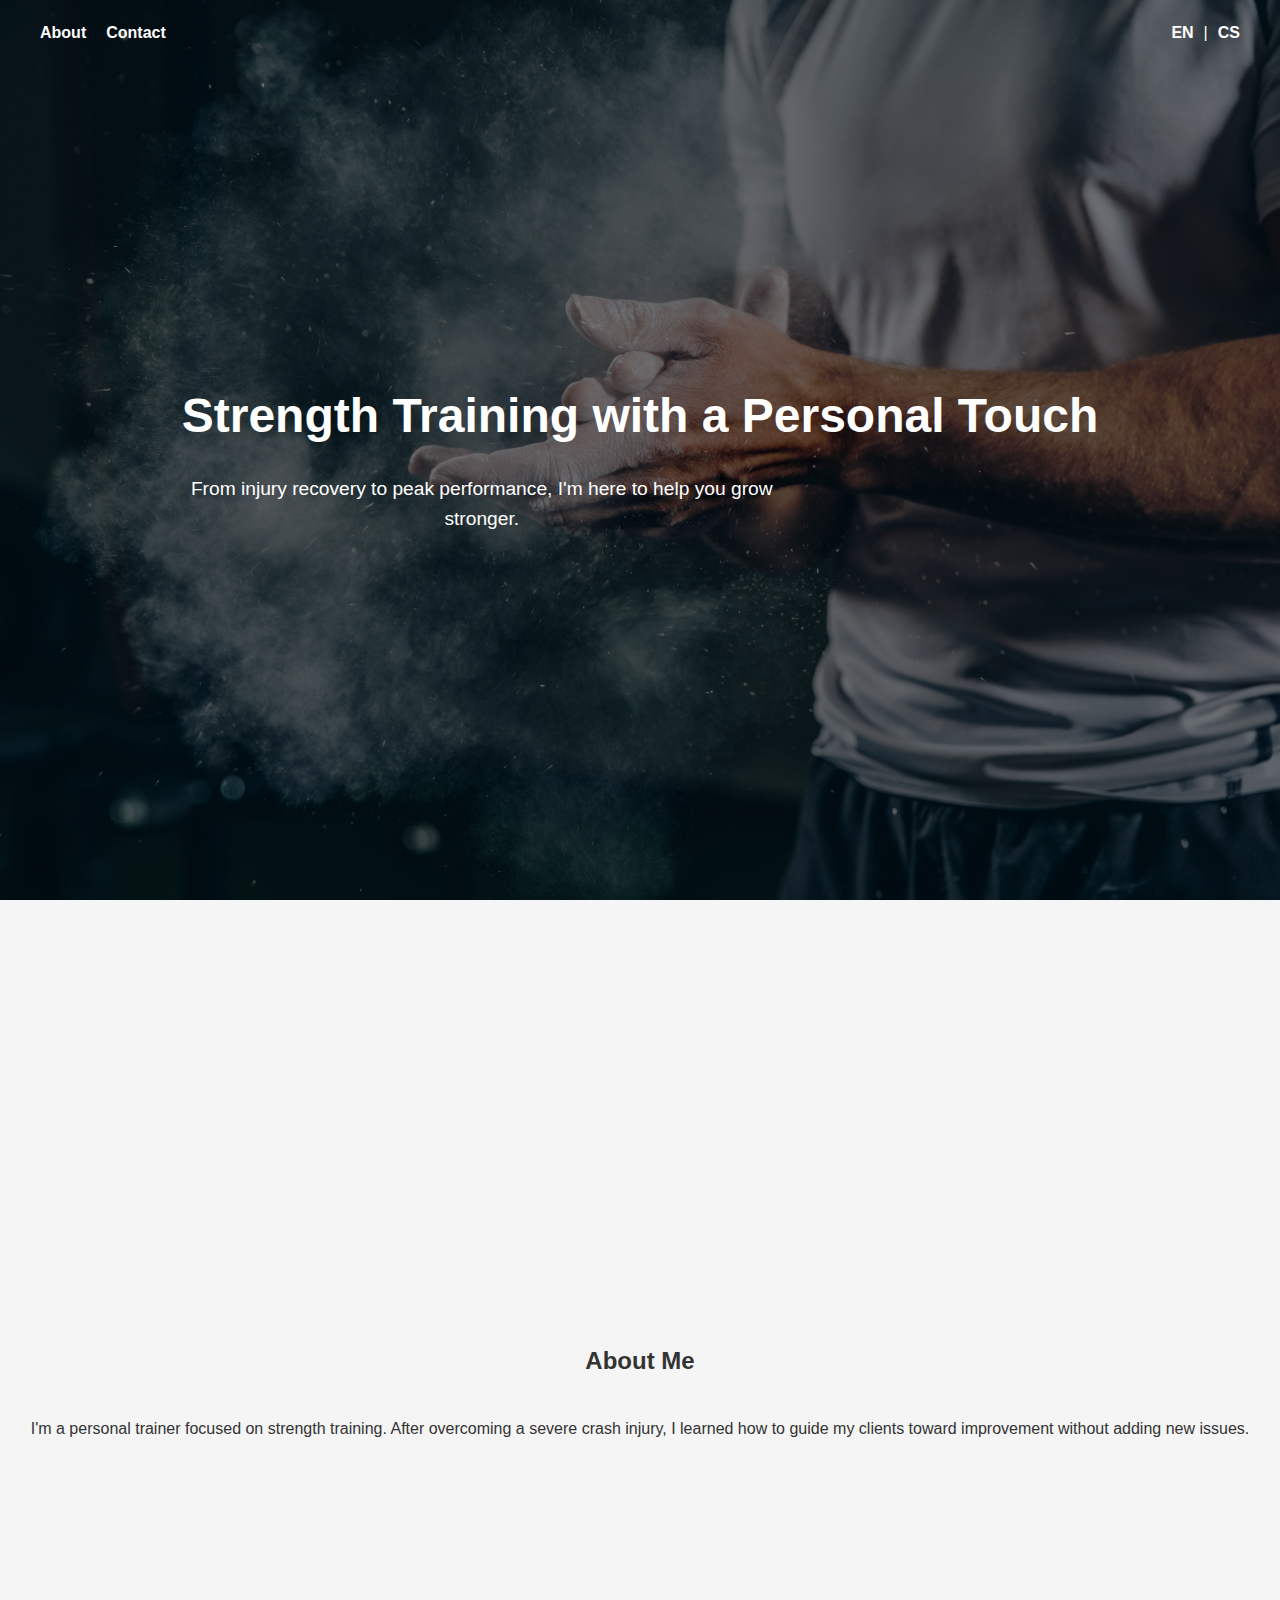
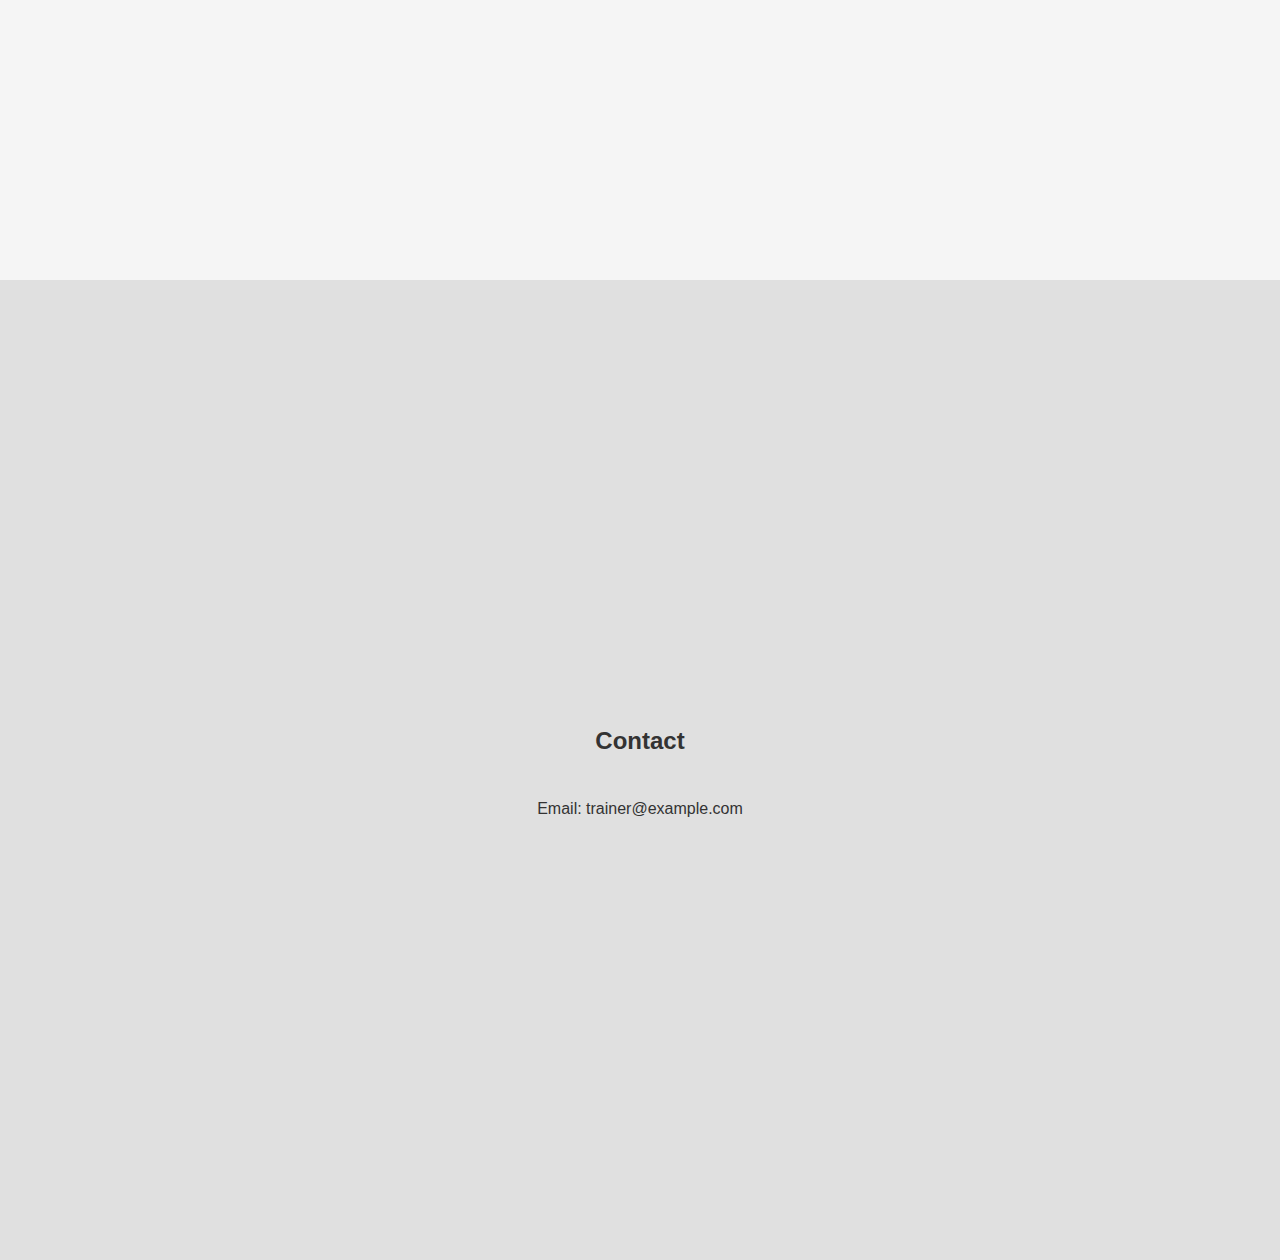
<file: index.html>
<!DOCTYPE html>
<html lang="en">
<head>
    <meta charset="UTF-8">
    <meta name="viewport" content="width=device-width, initial-scale=1.0">
    <title>Fitness Trainer</title>
    <link rel="stylesheet" href="style.css">
</head>
<body>
    <header class="hero" id="home">
        <nav class="main-nav">
            <div class="nav-links">
                <a href="#about">About</a>
                <a href="#contact">Contact</a>
            </div>
            <div class="lang-links">
                <a href="index.html">EN</a> |
                <a href="cs/index.html">CS</a>
            </div>
        </nav>
        <div class="hero-content">
            <h1>Strength Training with a Personal Touch</h1>
            <p>From injury recovery to peak performance, I'm here to help you grow stronger.</p>
        </div>
    </header>

    <section class="about" id="about">
        <h2>About Me</h2>
        <p>I'm a personal trainer focused on strength training. After overcoming a severe crash injury, I learned how to guide my clients toward improvement without adding new issues.</p>
    </section>

    <section class="contact" id="contact">
        <h2>Contact</h2>
        <p>Email: trainer@example.com</p>
    </section>
</body>
</html>
</file>
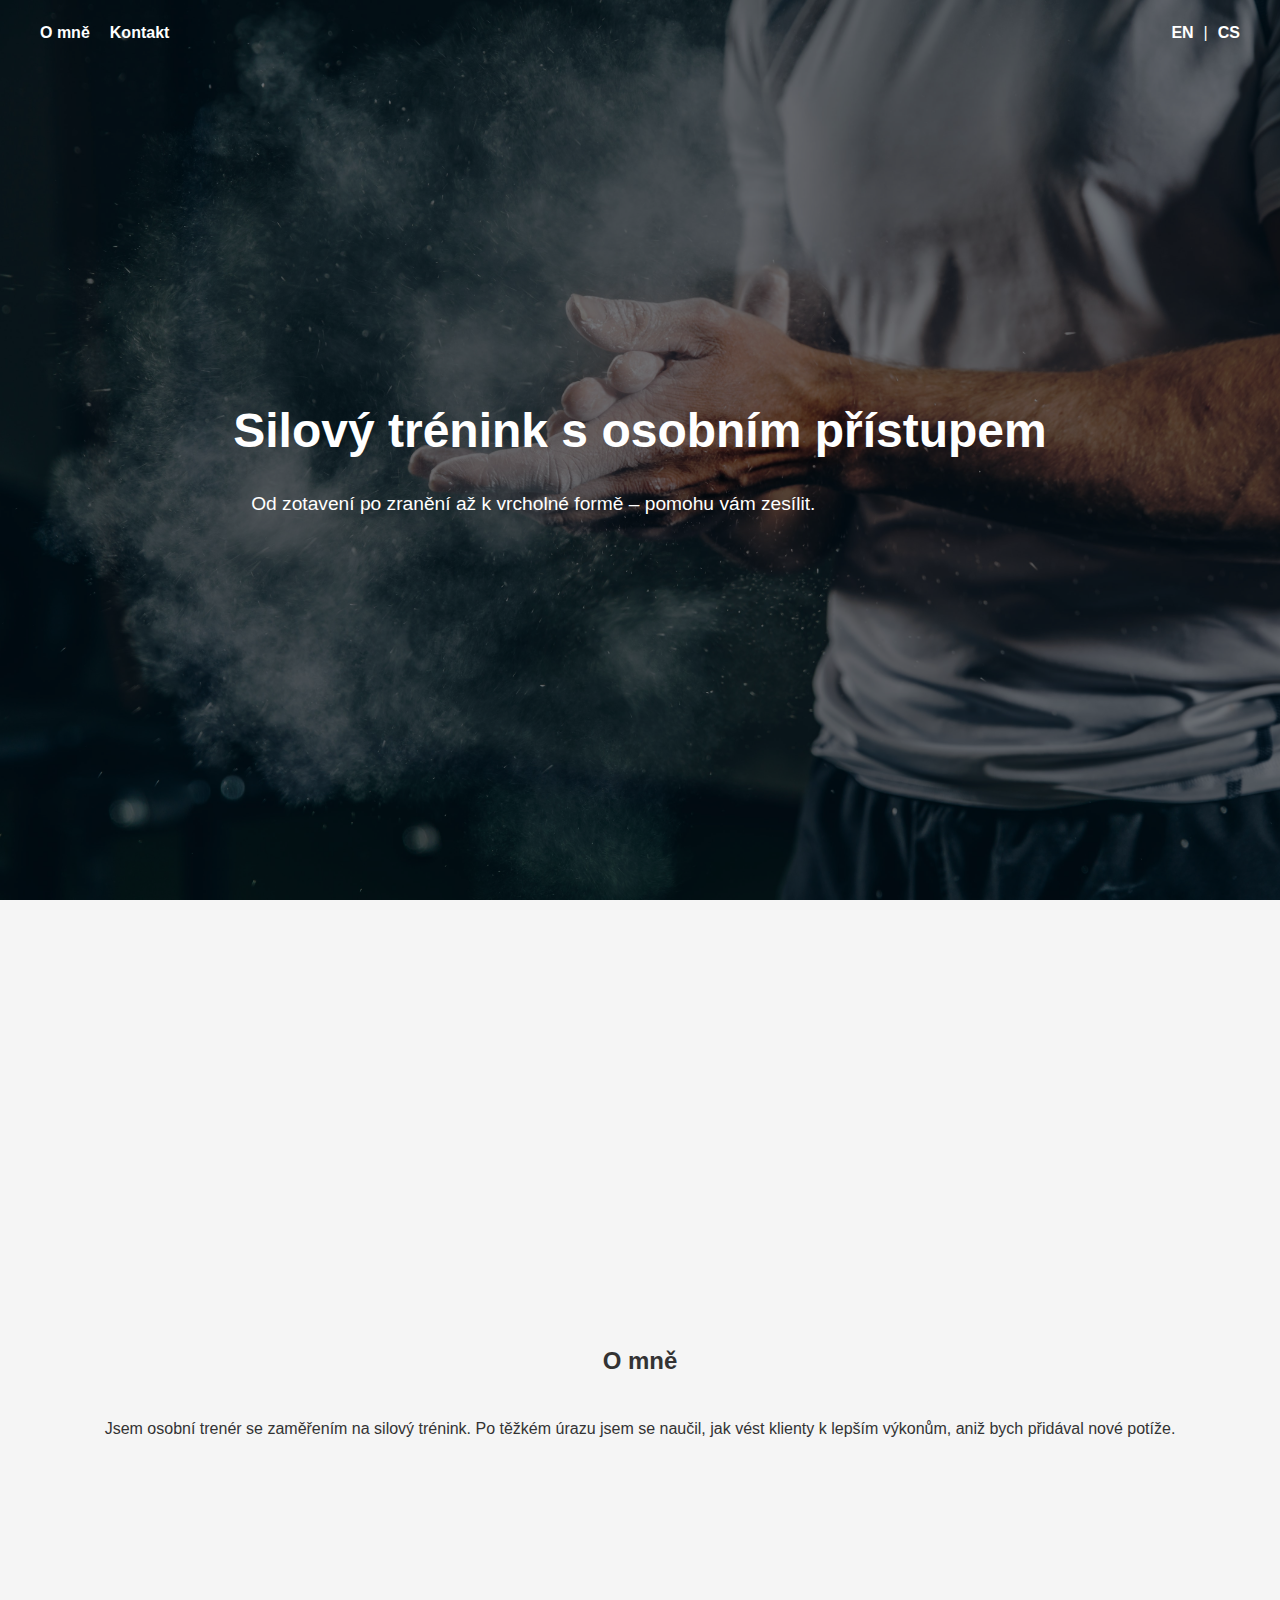
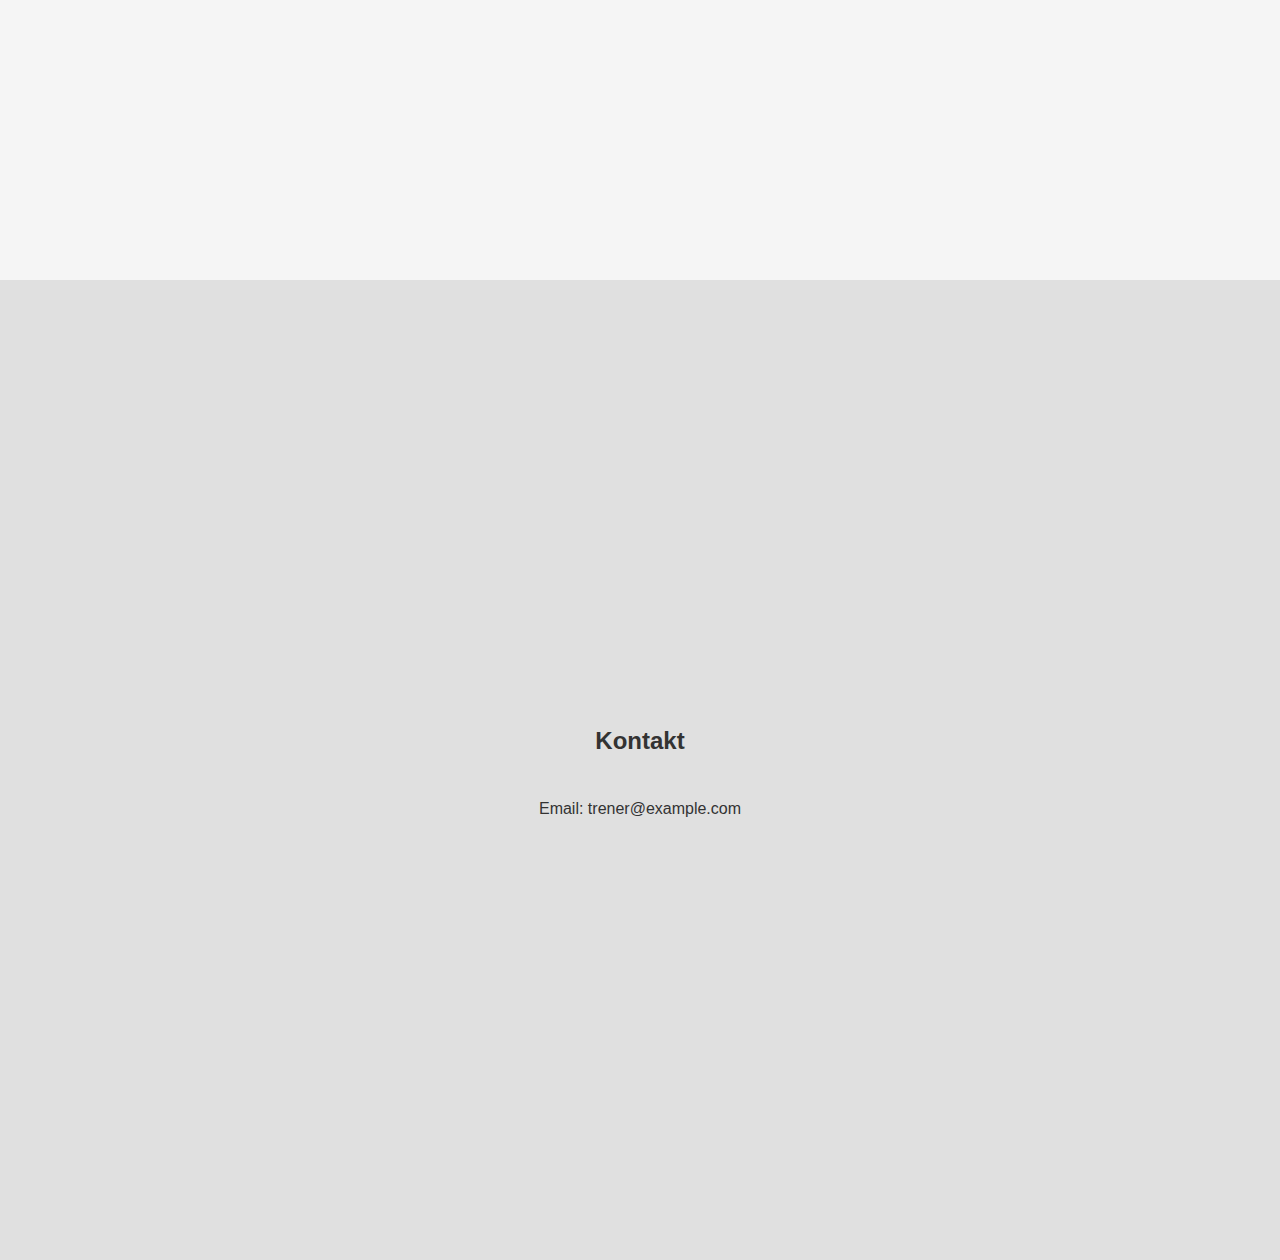
<file: cs/index.html>
<!DOCTYPE html>
<html lang="cs">
<head>
    <meta charset="UTF-8">
    <meta name="viewport" content="width=device-width, initial-scale=1.0">
    <title>Fitness Trenér</title>
    <link rel="stylesheet" href="../style.css">
</head>
<body>
    <header class="hero" id="home">
        <nav class="main-nav">
            <div class="nav-links">
                <a href="#about">O mně</a>
                <a href="#contact">Kontakt</a>
            </div>
            <div class="lang-links">
                <a href="../index.html">EN</a> |
                <a href="index.html">CS</a>
            </div>
        </nav>
        <div class="hero-content">
            <h1>Silový trénink s osobním přístupem</h1>
            <p>Od zotavení po zranění až k vrcholné formě – pomohu vám zesílit.</p>
        </div>
    </header>

    <section class="about" id="about">
        <h2>O mně</h2>
        <p>Jsem osobní trenér se zaměřením na silový trénink. Po těžkém úrazu jsem se naučil, jak vést klienty k lepším výkonům, aniž bych přidával nové potíže.</p>
    </section>

    <section class="contact" id="contact">
        <h2>Kontakt</h2>
        <p>Email: trener@example.com</p>
    </section>
</body>
</html>
</file>
<file: style.css>
body {
    margin: 0;
    font-family: Arial, sans-serif;
    line-height: 1.6;
    color: #333;
}

.hero {
    position: relative;
    min-height: 100vh;
    background: url('Working-Out-With-Chalk.jpg') center/cover fixed no-repeat;
    display: flex;
    align-items: center;
    justify-content: center;
    color: #fff;
    text-align: center;
}

.hero::before {
    content: "";
    position: absolute;
    top: 0;
    left: 0;
    width: 100%;
    height: 100%;
    background: rgba(0, 0, 0, 0.5);
    z-index: 0;
}

.hero-content {
    position: relative;
    z-index: 1;
}

.main-nav {
    position: absolute;
    top: 0;
    left: 0;
    width: 100%;
    display: flex;
    justify-content: space-between;
    padding: 20px 30px;
    box-sizing: border-box;
    z-index: 2;
}

.main-nav a {
    color: #fff;
    text-decoration: none;
    margin: 0 10px;
    font-weight: bold;
}

.nav-links,
.lang-links {
    display: flex;
    align-items: center;
}

.hero-content h1 {
    font-size: 3rem;
    margin-bottom: 0.5rem;
}

.hero-content p {
    font-size: 1.2rem;
    max-width: 600px;
}

section {
    padding: 40px 20px;
    min-height: 100vh;
    display: flex;
    flex-direction: column;
    justify-content: center;
    text-align: center;
}

.about {
    background-color: #f5f5f5;
}

.contact {
    background-color: #e0e0e0;
}

@media (max-width: 768px) {
    .hero-content h1 {
        font-size: 2rem;
    }
    .hero-content p {
        font-size: 1rem;
    }
    .main-nav {
        flex-direction: column;
        align-items: flex-start;
    }
    .main-nav a {
        margin: 5px 10px;
    }
}
</file>
